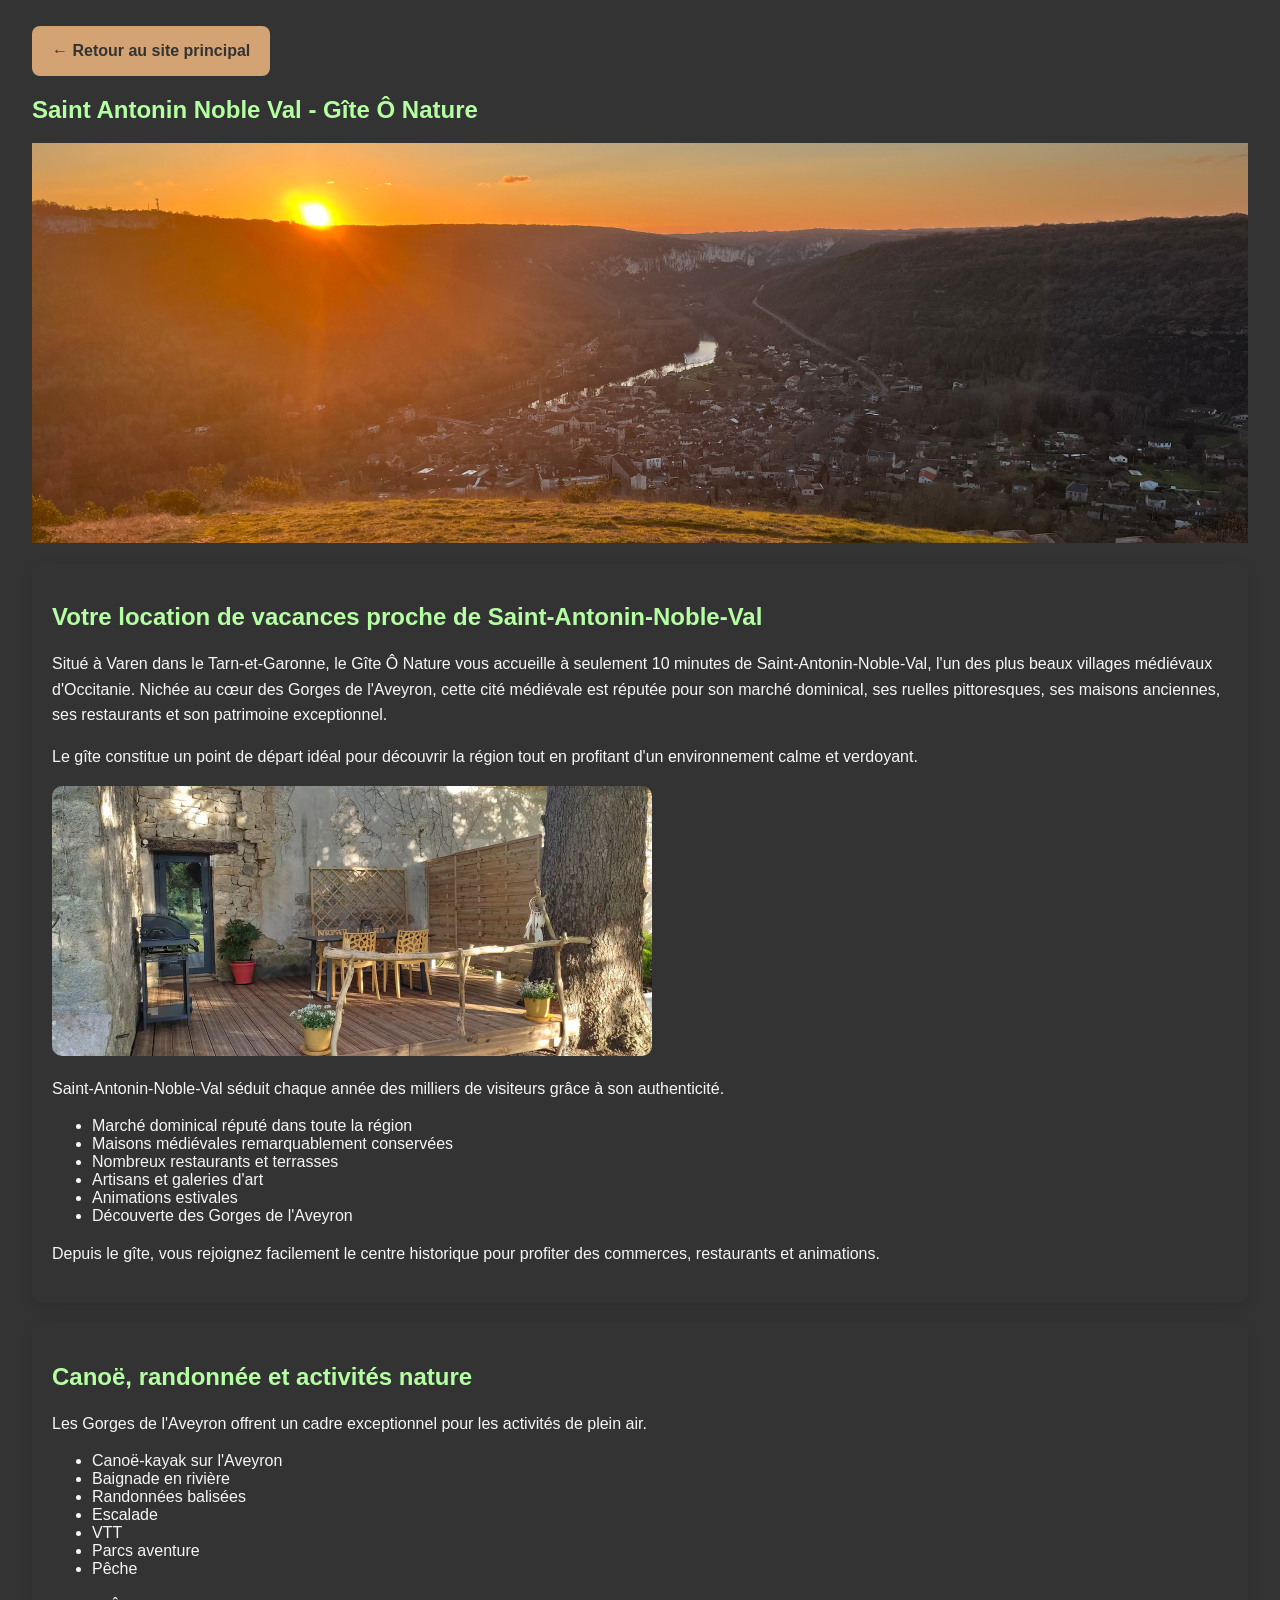
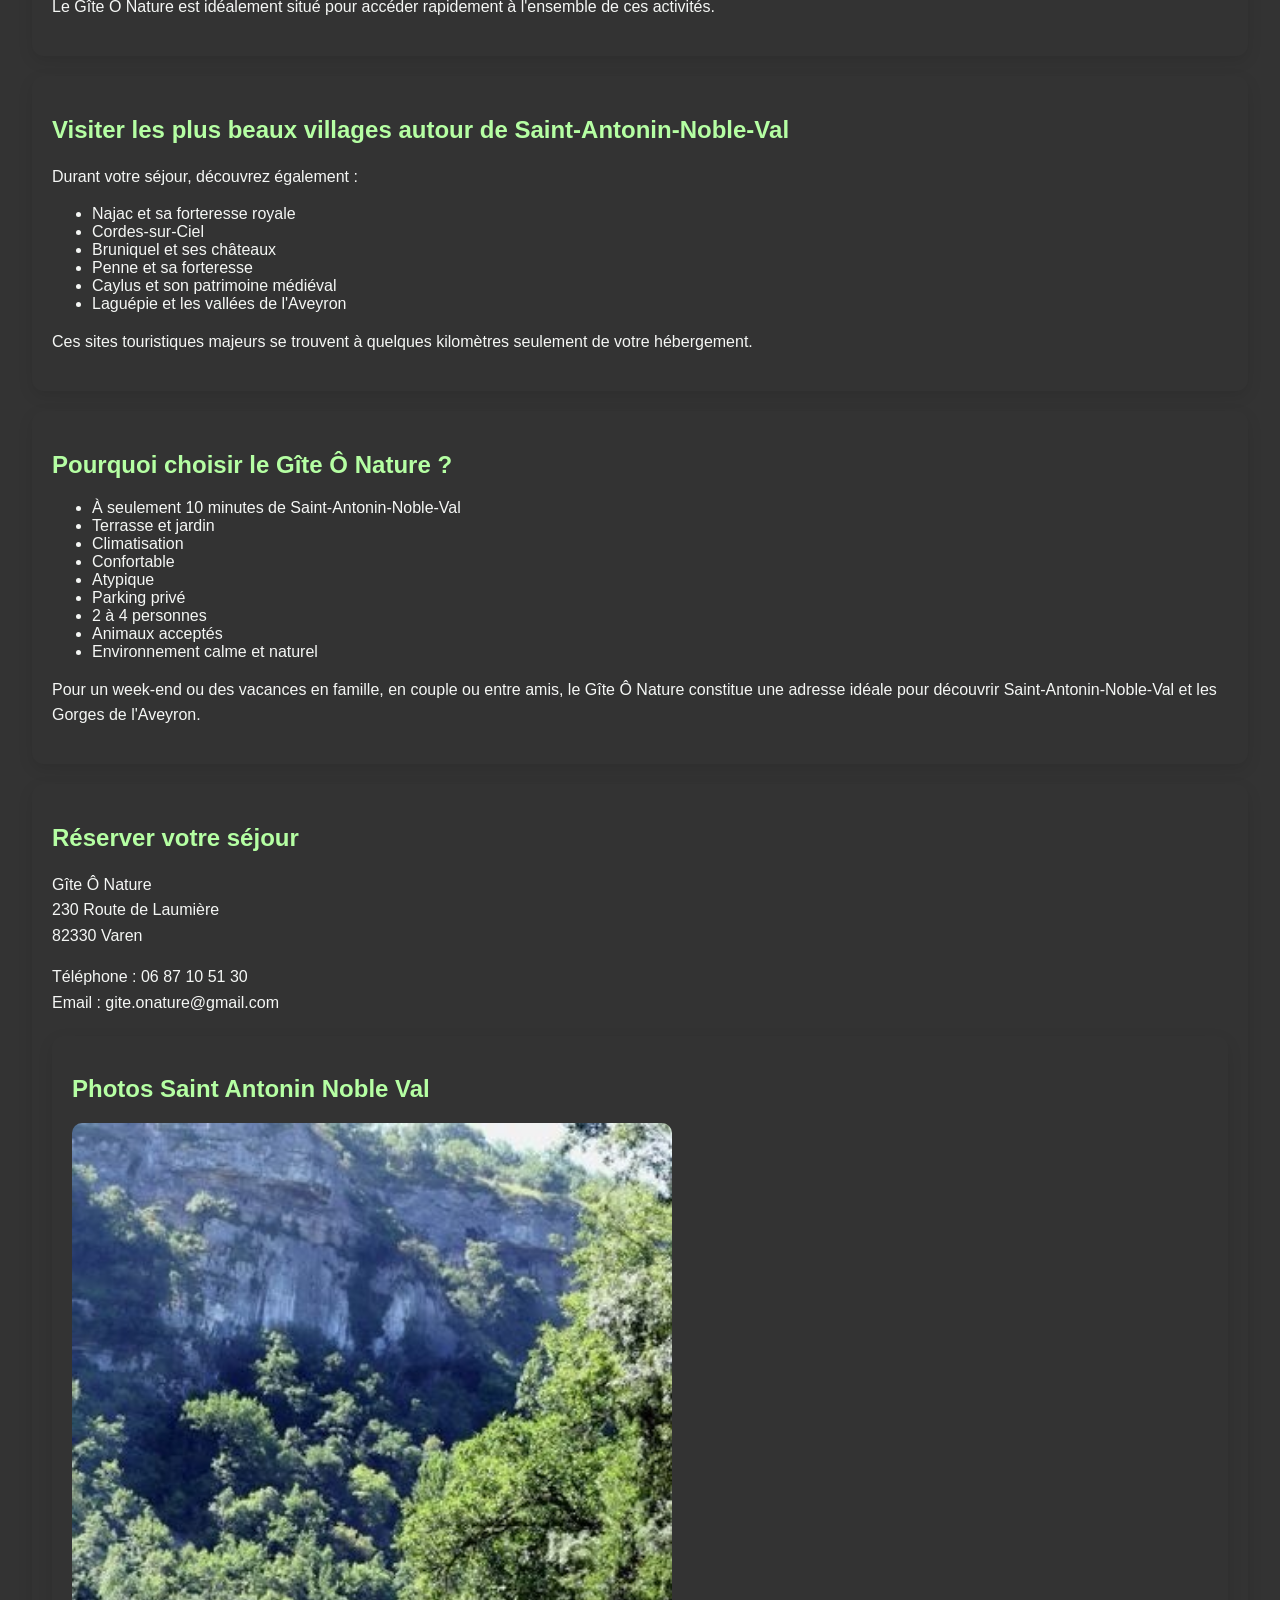
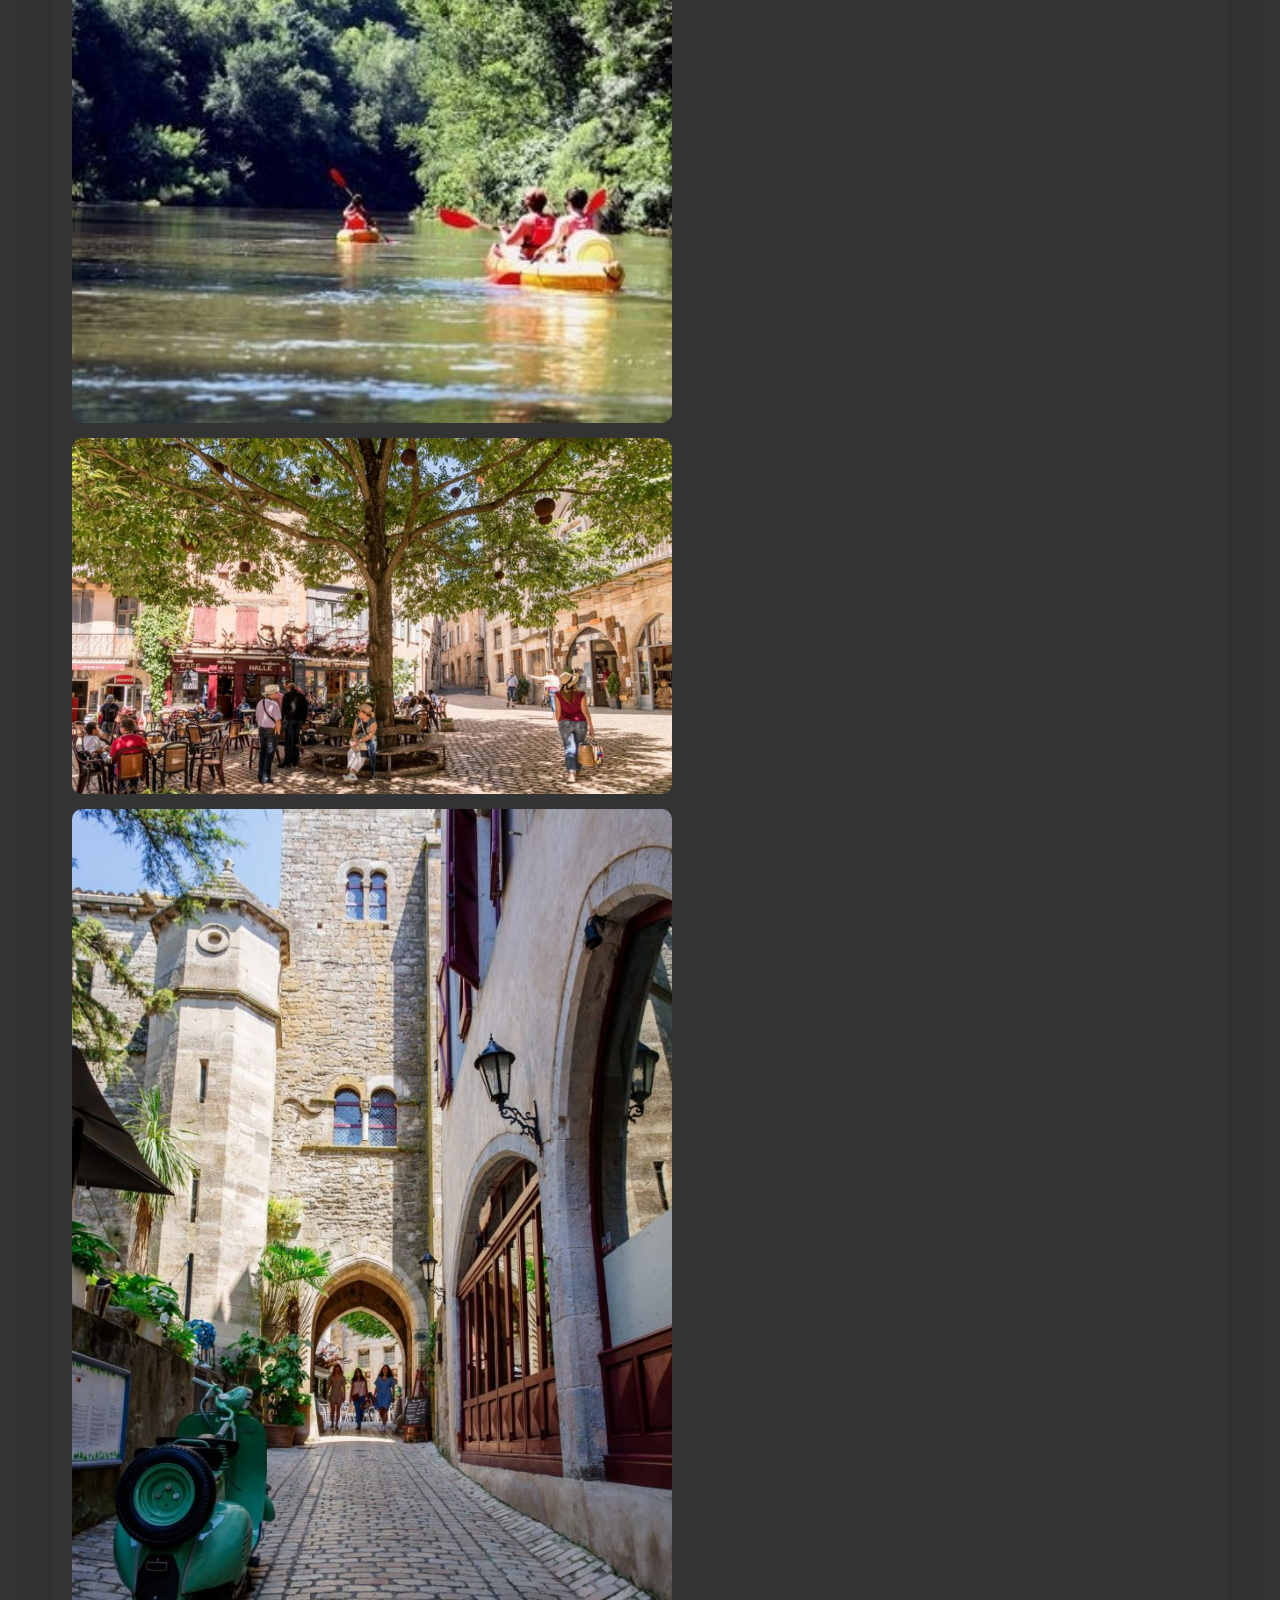
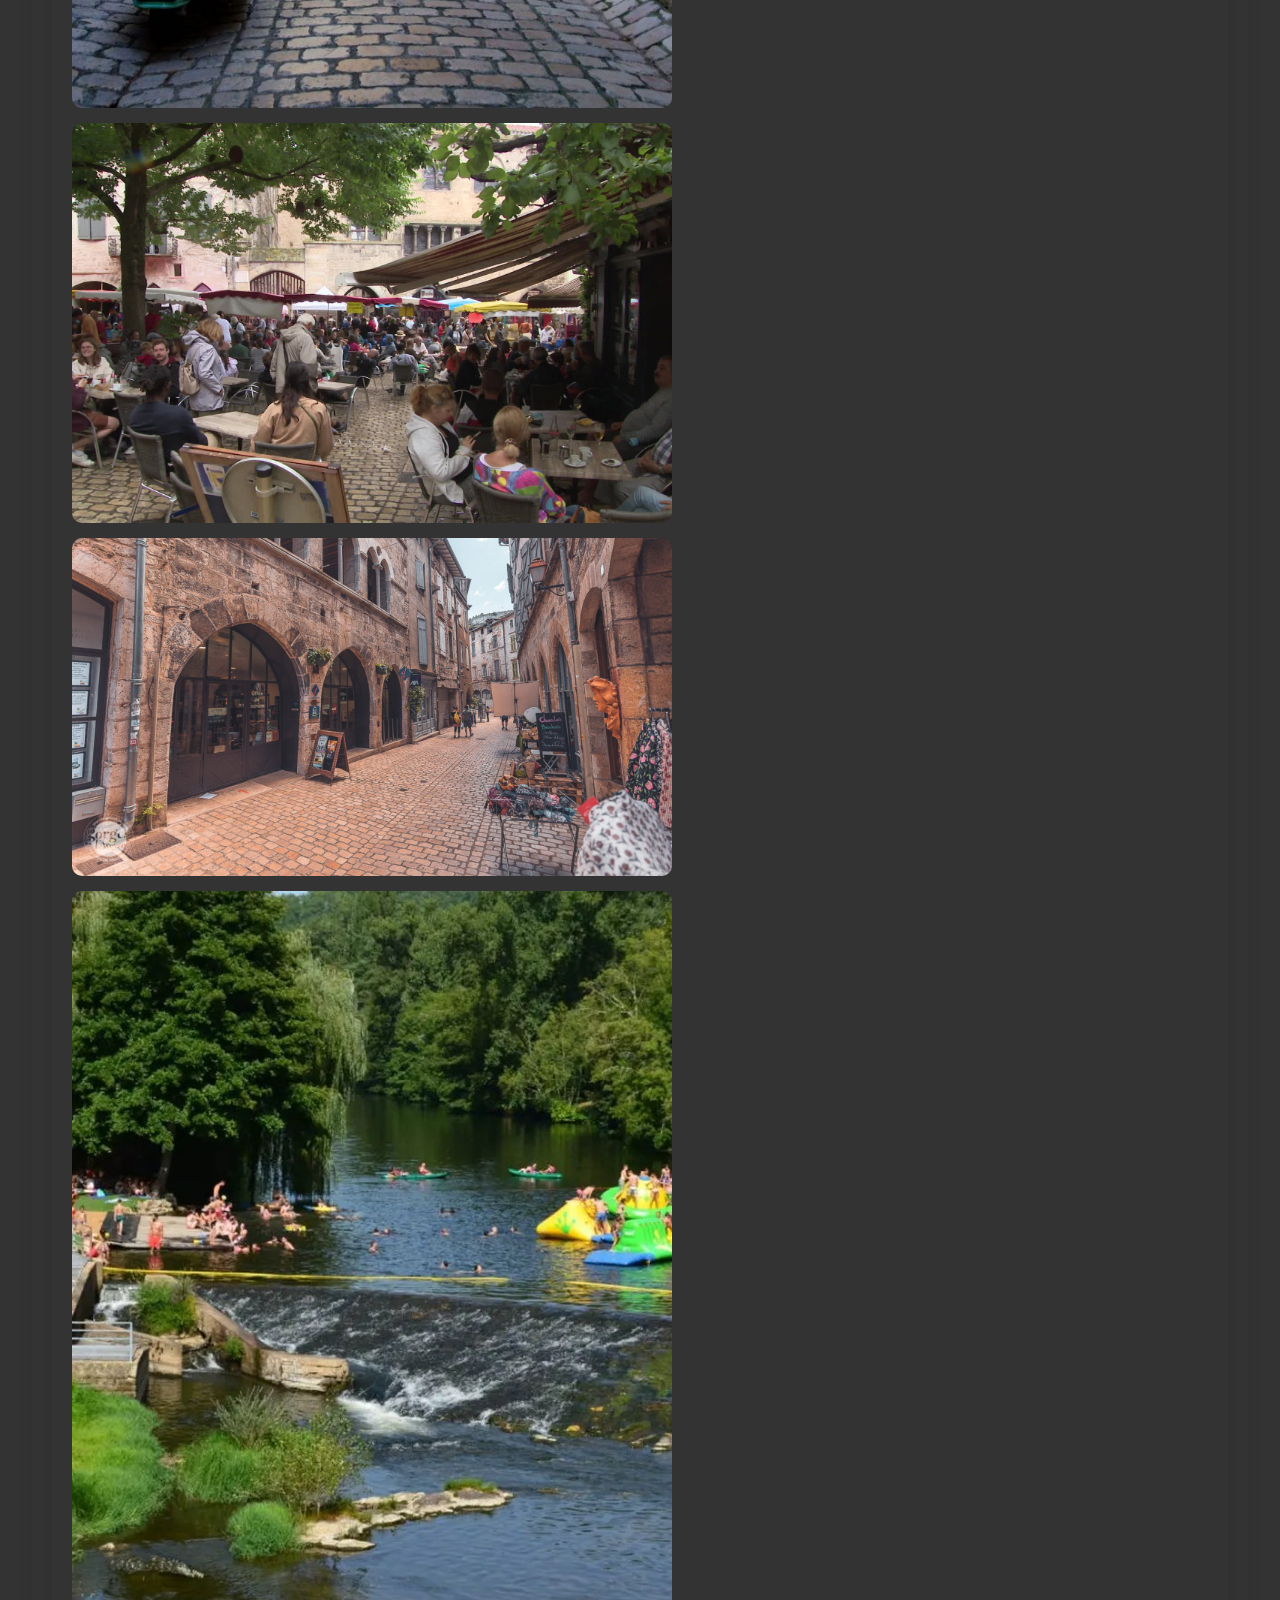
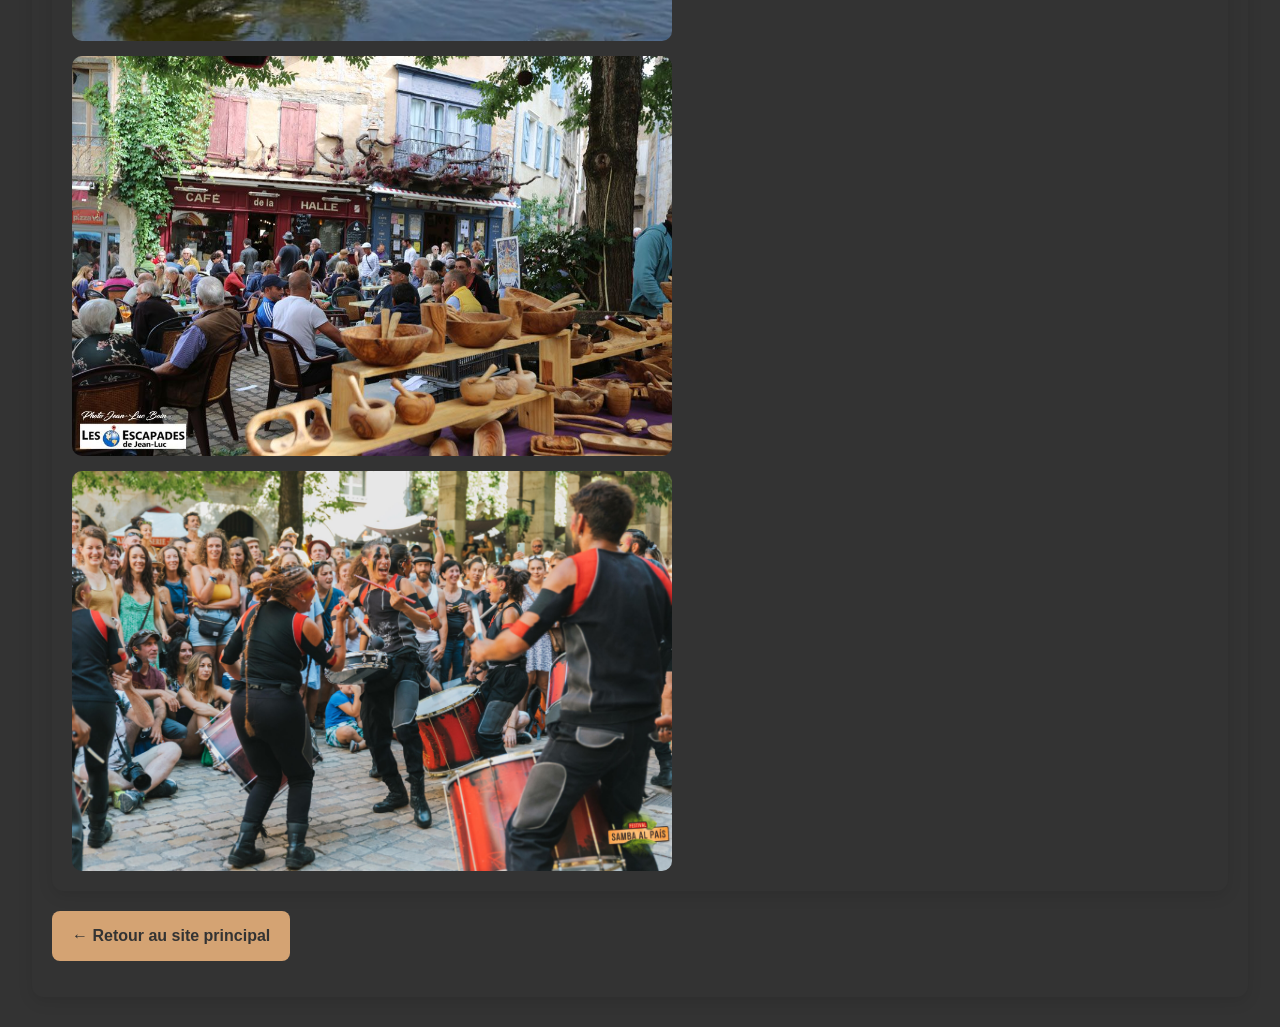
<file: gite-saint-antonin-noble-val.html>
<!DOCTYPE html>
<html lang="fr">
<head>

	<link rel="canonical" href="https://giteonature.fr/gite-saint-antonin-noble-val.html">
	
	<meta property="og:url" content="https://giteonature.fr/gite-saint-antonin-noble-val.html">


    <meta charset="UTF-8">

    <meta name="robots" content="index, follow">

    <meta name="viewport" content="width=device-width, initial-scale=1.0">

    <title>Gîte proche Saint-Antonin-Noble-Val | Location vacances Tarn-et-Garonne | Gîte Ô Nature</title>

    <meta name="description"
          content="Séjournez au Gîte Ô Nature à Varen à seulement 10 minutes de Saint-Antonin-Noble-Val. Location de vacances au calme avec terrasse, nature, randonnée, canoë et découverte des Gorges de l'Aveyron.">

    <meta name="keywords"
          content="gîte Saint-Antonin-Noble-Val, location vacances Saint-Antonin-Noble-Val, hébergement Saint-Antonin-Noble-Val, gîte Tarn et Garonne, gorges de l'Aveyron">

    <link rel="stylesheet" href="gite.css">
</head>

<body>

<div class="container">

<!--
<p>
    <a href="index.html">Retour au site principal</a>
</p> -->


<p>
    <a href="index.html" class="retour">
        ← Retour au site principal
    </a>
</p>


 
            <h2>Saint Antonin Noble Val - Gîte Ô Nature</h2>           	    

	<header class="logo2">
    		<h1></h1>
	</header>

<section>

<h2>Votre location de vacances proche de Saint-Antonin-Noble-Val</h2>

<p>
Situé à Varen dans le Tarn-et-Garonne, le Gîte Ô Nature vous accueille
à seulement 10 minutes de Saint-Antonin-Noble-Val, l'un des plus beaux
villages médiévaux d'Occitanie.

Nichée au cœur des Gorges de l'Aveyron, cette cité médiévale est réputée
pour son marché dominical, ses ruelles pittoresques, ses maisons anciennes,
ses restaurants et son patrimoine exceptionnel.
</p>

<p>
Le gîte constitue un point de départ idéal pour découvrir la région tout
en profitant d'un environnement calme et verdoyant.
</p>



<img src="terrasse.jpg" alt="Gîte proche de Saint-Antonin-Noble-Val avec terrasse en bois" style="width:600px; border-radius:10px;">


<p>
Saint-Antonin-Noble-Val séduit chaque année des milliers de visiteurs grâce à son authenticité.
</p>

<ul>
<li>Marché dominical réputé dans toute la région</li>
<li>Maisons médiévales remarquablement conservées</li>
<li>Nombreux restaurants et terrasses</li>
<li>Artisans et galeries d'art</li>
<li>Animations estivales</li>
<li>Découverte des Gorges de l'Aveyron</li>
</ul>

<p>
Depuis le gîte, vous rejoignez facilement le centre historique pour
profiter des commerces, restaurants et animations.
</p>

</section>

<section>

<h2>Canoë, randonnée et activités nature</h2>

<p>
Les Gorges de l'Aveyron offrent un cadre exceptionnel pour les activités
de plein air.
</p>

<ul>
<li>Canoë-kayak sur l'Aveyron</li>
<li>Baignade en rivière</li>
<li>Randonnées balisées</li>
<li>Escalade</li>
<li>VTT</li>
<li>Parcs aventure</li>
<li>Pêche</li>
</ul>

<p>
Le Gîte Ô Nature est idéalement situé pour accéder rapidement
à l'ensemble de ces activités.
</p>

</section>

<section>

<h2>Visiter les plus beaux villages autour de Saint-Antonin-Noble-Val</h2>


<p>
Durant votre séjour, découvrez également :
</p>

<ul>
<li>Najac et sa forteresse royale</li>
<li>Cordes-sur-Ciel</li>
<li>Bruniquel et ses châteaux</li>
<li>Penne et sa forteresse</li>
<li>Caylus et son patrimoine médiéval</li>
<li>Laguépie et les vallées de l'Aveyron</li>
</ul>

<p>
Ces sites touristiques majeurs se trouvent à quelques kilomètres
seulement de votre hébergement.
</p>

</section>

<section>

<h2>Pourquoi choisir le Gîte Ô Nature ?</h2>


<ul>
<li>À seulement 10 minutes de Saint-Antonin-Noble-Val</li>
<li>Terrasse et jardin</li>
<li>Climatisation</li>
<li>Confortable</li>
<li>Atypique</li>
<li>Parking privé</li>
<li>2 à 4 personnes</li>
<li>Animaux acceptés</li>
<li>Environnement calme et naturel</li>
</ul>

<p>
Pour un week-end ou des vacances en famille, en couple ou entre amis,
le Gîte Ô Nature constitue une adresse idéale pour découvrir
Saint-Antonin-Noble-Val et les Gorges de l'Aveyron.
</p>

</section>

<section>

<h2>Réserver votre séjour</h2>


<p>
Gîte Ô Nature<br>
230 Route de Laumière<br>
82330 Varen
</p>

<p>
Téléphone : 06 87 10 51 30<br>
Email : gite.onature@gmail.com
</p>


<section>
<h2>Photos Saint Antonin Noble Val</h2>
	<div class="gallery-saint-antonin">
	<img src="saint-antonin-noble-val-2.JPG" alt="Saint Antonin Noble Val" style="width:600px; border-radius:10px;">
	<img src="saint-antonin-noble-val-3.JPG" alt="Saint Antonin Noble Val" style="width:600px; border-radius:10px;">
	<img src="saint-antonin-noble-val-4.JPG" alt="Saint Antonin Noble Val" style="width:600px; border-radius:10px;">
	<img src="saint-antonin-noble-val-5.JPG" alt="Saint Antonin Noble Val" style="width:600px; border-radius:10px;">
	<img src="saint-antonin-noble-val-6.jpg" alt="Saint Antonin Noble Val" style="width:600px; border-radius:10px;">
	<img src="saint-antonin-noble-val-7.jpg" alt="Saint Antonin Noble Val" style="width:600px; border-radius:10px;">
	<img src="saint-antonin-noble-val-8.JPG" alt="Saint Antonin Noble Val" style="width:600px; border-radius:10px;">
	<img src="saint-antonin-noble-val-9.JPG" alt="Saint Antonin Noble Val" style="width:600px; border-radius:10px;">
	</div>

    </section>

<!--
<p>
    <a href="index.html">Retour au site principal</a>
</p> -->

<p>
    <a href="index.html" class="retour">
        ← Retour au site principal
    </a>
</p>


</section>

</div>

</body>
</html>
</file>
<file: gite.css>
/* RESET DE BASE */
body {
  margin: 0;
  font-family: "Segoe UI", Arial, sans-serif;
  /*background-color: #f5f7f5;*/
  /*color: #333;*/
  background-color: #333;
  color: #f5f7f5;

}

/* CONTENEUR */
.container {
  width: 95%;
  max-width: 1800px;
  /*max-width: 1100px;*/
  margin: auto;
  padding: 10px;
}

/* MENU */
nav {
  display: flex;
  gap: 10px;
  justify-content: center;
  /*background: #2e6f40;*/
  /*background-color: #2f5d50;*/
  background-color: #333;
  padding: 15px;
  border-radius: 10px;
  margin-bottom: 20px;
}

nav button {
  color: white;	
  /*background-color: #333;*/
  /*background-color: #3a3a3a;*/
  background-color: #3f3f3f;
  border: none;
  padding: 10px 15px;
  border-radius: 5px;
  cursor: pointer;
  font-weight: bold;
}

nav button:hover {
  background: #d4a373;
  color: white;
}

/* TITRES */
h1 {
  text-align: center;  
  color: #2e6f40;
}

h2 {
  /*color: #2e6f40;*/
  /*color: #39ff14;*/
 color: #b5ffa3;
}

h3 {
  /*color: #2e6f40;*/
  /*color: #39ff14;*/
 color: #b5ffa3;
}


/* BLOCS (effet carte) */
section {
  /*background: white;*/

  padding: 20px;
  margin: 20px 0;
  border-radius: 12px;
  box-shadow: 0 5px 15px rgba(0,0,0,0.1);
}

/* CONTENU CACHÉ ONGLETS */
.tabcontent {
  display: none;
}

/* GALERIE */
.gallery {
  /*display: flex;*/
  /*display: grid;*/
  /*grid-template-columns: repeat(2, 1fr);*/
  flex-wrap: wrap;
  gap: 15px;
  /*justify-content: center;*/
}

.gallery img {
  /*width: 300px*/;
  width: 600px;
  border-radius: 10px;
  transition: transform 0.3s;
}

.gallery img:hover {
  /*transform: scale(1.05);*/
  transform: scale(1.50);
}

/* gallery-saint-antonin*/
/* GALERIE */
.gallery-saint-antonin {
  /*display: flex;*/
  display: grid;
  grid-template-columns: repeat(1, 1fr);
  flex-wrap: wrap;
  gap: 15px;
  /*justify-content: center;*/
}

.gallery-saint-antonin img {
  /*width: 300px*/;
  width: 600px;
  border-radius: 10px;
  transition: transform 0.3s;
}

.gallery-saint-antonin img:hover {
  /*transform: scale(1.05);*/
  transform: scale(1.50);
}

/*.gallery-saint-antonin {
border: 5px solid red;
}

.gallery-saint-antonin > * {
border: 3px solid yellow;
}

.gallery-saint-antonin {
border: 3px solid red;
}*/



/* Gallery accueil */
.gallery-accueil {
  display: grid;
  /*flex-wrap: wrap;*/
  gap: 15px;  
  grid-template-columns: repeat(1, 1fr);
  /*grid-template-columns: repeat(auto-fit, minmax(300px, 1fr));*/
  /*width: 600px;*/
  /*height: 100%;*/
  /*overflow: hidden;*/
  border-radius: 10px;
}

@media (min-width: 600px) { .gallery-accueil { grid-template-columns: repeat(2, 1fr); } }
/*@media (min-width: 1024px) { .gallery-accueil { grid-template-columns: repeat(3, 1fr); } }*/


/*.gallery-accueil {
border: 5px solid red;
}

.gallery-accueil > * {
border: 3px solid yellow;
}

.gallery-accueil {
border: 3px solid red;
}*/

.gallery-accueil img {
  width: 100%;
 /*width: 600px;*/
  /*height: 100%;*/
  /*aspect-ratio: 4 / 3;*/
  /*object-fit: cover;*/
  object-fit: contain;
  border-radius: 10px;
  display: block;
  transition: transform 0.3s ease, filter 0.3s ease; 
}

.gallery-accueil img:hover {
  /*transform: scale(1.05);*/
  transform: scale(1.50);
}

.gallery-accueil-item {
  /*overflow: hidden;*/
  border-radius: 10px;
  /*aspect-ratio: 4 / 3;*/
}



/* TEXTE */
p {
  line-height: 1.6;
}


file:///C:/Users/hmartins/Downloads/chambre2.jpg/hm*/
/* HEADER */
header {
    /*position:fixed;*/
    background: linear-gradient(135deg, #2f5d50, #4a7c6a);
    color: white;
    text-align: center;
    padding: 40px 20px;    
}

/*hm*/
.logo {
  background: url('terrasse.jpg') center/cover;
  height: 400px;
  color: white;
  display: flex;
  align-items: center;
  justify-content: center;
  text-shadow: 0 2px 8px black;
}

/*hm*/
.logo2 {
  background: url('saint-antonin-noble-val-le-soir.jpeg') center/cover;
  height: 400px;
  color: white;
  display: flex;
  align-items: center;
  justify-content: center;
  text-shadow: 0 2px 8px black;
  background-position: center 35%;
}

/*hm*/
.logoGite {
  background: url('cuisine.jpg') center/cover;
  height: 400px;
  color: white;
  display: flex;
  align-items: center;
  justify-content: center;
  text-shadow: 0 2px 8px black;
}

.logoGite h1 {
  color: white;
}



.logo h1 {
  color: white;
}

.detail h1 {
        /*background-color: #2f5d50;*/
	/*background: #2e6f40;*/
	background-color: #333;
	color: white;
}



.retour {
    display: inline-block;
    padding: 12px 20px;
    background-color: #d4a373;
    color: #333;
    text-decoration: none;
    font-weight: bold;
    border-radius: 8px;
}

.retour:hover {
    background-color: #b5ffa3;
}

/* Gestion des photos */

/* --- Styles globaux de la grille et des hovers (déjà présents précédemment) --- */
.gallery-container {
  display: grid;
  gap: 8px;
  padding: 10px;
  background-color: #ffffff;
  grid-template-columns: repeat(2, 1fr);
}
@media (min-width: 600px) { .gallery-container { grid-template-columns: repeat(5, 1fr); } }
@media (min-width: 1024px) { .gallery-container { grid-template-columns: repeat(5, 1fr); } }

.gallery-item {
  position: relative;
  aspect-ratio: 4 / 3;
  overflow: hidden;
  border-radius: 6px;
  cursor: pointer;  
}
.gallery-item img {
  width: 100%;
  height: 100%;
  /*object-fit: cover;*/
  object-fit: cover;
  display: block;
  transition: transform 0.3s ease, filter 0.3s ease;
}
.gallery-item:hover img { transform: scale(1.40); filter: brightness(1.1); }

.last-item .overlay {
  position: absolute;
  top: 0; left: 0; width: 100%; height: 100%;
  background-color: rgba(0, 0, 0, 0.6);
  display: flex; align-items: center; justify-content: center; text-align: center;
  z-index: 1; transition: background-color 0.3s ease;
}
.last-item:hover .overlay { background-color: rgba(0, 0, 0, 0.4); }
.last-item .overlay span { color: #ffffff; font-family: Arial, sans-serif; font-weight: bold; font-size: 14px; }

/* --- Styles de la Lightbox mis à jour --- */
.lightbox {
  display: none;
  position: fixed;
  z-index: 1000;
  top: 0; left: 0; width: 100%; height: 100%;
  background-color: rgba(0, 0, 0, 0.9);
  align-items: center;
  justify-content: center;
 }

.lightbox-content {
  max-width: 80%; /* Réduit légèrement pour laisser de la place aux flèches */
  max-height: 85%;
  border-radius: 4px;
  box-shadow: 0 4px 20px rgba(0, 0, 0, 0.5);
  animation: zoomIn 0.25s ease;
  transition: transform 0.3s ease, filter 0.3s ease;
}

.lightbox-content:hover {
transform: scale(1.20);
}

.lightbox-close {
  position: absolute;
  top: 20px; right: 30px;
  color: #ffffff; font-size: 40px; font-weight: bold;
  cursor: pointer; transition: color 0.2s;
}
.lightbox-close:hover { color: #bbb; }

/* Styles des flèches Gauche et Droite */
.lightbox-btn {
  position: absolute;
  top: 50%;
  transform: translateY(-50%);
  background: none;
  border: none;
  color: #ffffff;
  font-size: 35px;
  padding: 20px;
  cursor: pointer;
  user-select: none;
  transition: color 0.2s, background-color 0.2s;
  border-radius: 50%;
}
.lightbox-btn:hover {
  color: #ffffff;
  background-color: rgba(255, 255, 255, 0.1);
}
.prev-btn { left: 20px; }
.next-btn { right: 20px; }

@keyframes zoomIn {
  from { transform: scale(0.9); opacity: 0; }
  to { transform: scale(1); opacity: 1; }
}
</file>
